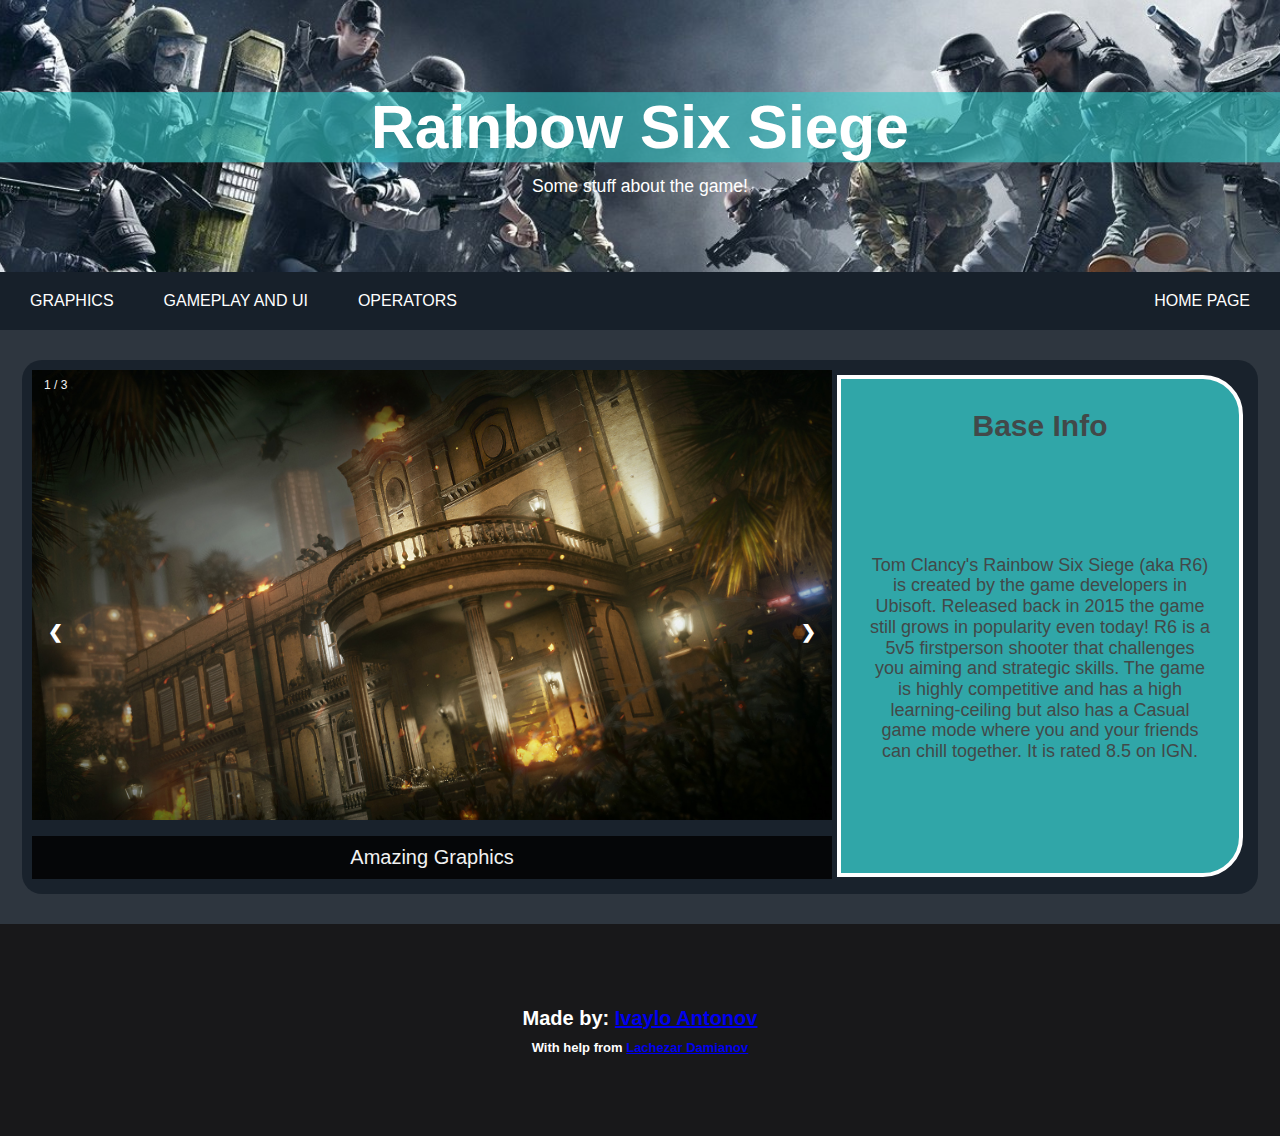
<file: index.html>
<!DOCTYPE html>
<html>
	<head>
		<title> R6 Main Page </title>
		<link href="css/MPstyle.css" rel="stylesheet" type="text/css">
		<meta charset="UTF-8">
		<meta name="keywords" content="Rainbow Six Siege, R6, Rainbow 6">
		<meta name="viewport" content="width=device-width, initial-scale=1.0">
	</head>
	
	<body>
	
		<div class="header">
			<h1 style="background: rgba(54, 200, 200, 0.6);"> Rainbow Six Siege </h1>
			<p> Some stuff about  the game!</p>
		</div>
		
		<div class="navbar">
			<a href="index.html" class="right btn btn1"> Home Page </a>
			<a href="Graphics.html" class="btn btn2"> Graphics </a>
			<a href="Gameplay.html" class="btn btn3"> Gameplay and UI </a>
			<a href="Ops.html" class="btn btn4"> Operators </a>
		</div>
		
		<div class="row">
			<div class="leftside slideshow-container">
				<div class="mySlides fade">
					<div class="numbertext">1 / 3</div>
					<img src="images/slide1.jfif" style="width:100%">
					<div class="text">Amazing Graphics</div>
				</div>
				<div class="mySlides fade">
					<div class="numbertext">2 / 3</div>
					<img src="images/slide2.png" style="width:100%">
					<div class="text">User-friendly in-game UI</div>
				</div>
				<div class="mySlides fade">
					<div class="numbertext">3 / 3</div>
					<img src="images/slide3.png" style="width:100%">
					<div class="text">A lot of different operators matching your own playstyle</div>
				</div>
				<a class="prev" onclick="plusSlides(-1)">&#10094;</a>
				<a class="next" onclick="plusSlides(1)">&#10095;</a>
			</div>
			
			<div class="rightside" > 
				<h1> Base Info </h1>
				<p> Tom Clancy's Rainbow Six Siege (aka R6) is created by the game developers in Ubisoft. 
				Released back in 2015 the game still grows in popularity even today!
				R6 is a 5v5 firstperson shooter that challenges you aiming and strategic skills.
				The game is highly competitive and has a high learning-ceiling but also has a Casual game mode where you and your friends
				can chill together. It is rated 8.5 on IGN.</p>
			</div>
		</div> 
		
		<div class="footer">
			<div class="inner_footer"> 
				<h1> Made by: <a href="https://www.instagram.com/ivaka_anto/?hl=bg" target="_blank">Ivaylo Antonov</a> </h1>
				<h2> With help from <a href="https://www.instagram.com/lucho_litshit/?hl=bg" target="_blank">Lachezar Damianov</a> </h2>
			</div>
		</div>
	
		<script>
			var slideIndex = 1;
			showSlides(slideIndex);

			function plusSlides(n) {
				showSlides(slideIndex += n);
			}

			function currentSlide(n) {
				showSlides(slideIndex = n);
			}

			function showSlides(n) {
				var i;
				var slides = document.getElementsByClassName("mySlides");
				var dots = document.getElementsByClassName("dot");
				if (n > slides.length) {slideIndex = 1}    
				if (n < 1) {slideIndex = slides.length}
				for (i = 0; i < slides.length; i++) {
				slides[i].style.display = "none";  
				}	
				for (i = 0; i < dots.length; i++) {
				dots[i].className = dots[i].className.replace(" active", "");
				}
				slides[slideIndex-1].style.display = "block";  
				dots[slideIndex-1].className += " active";
			}
		</script>
		
	</body>
	
</html>
</file>
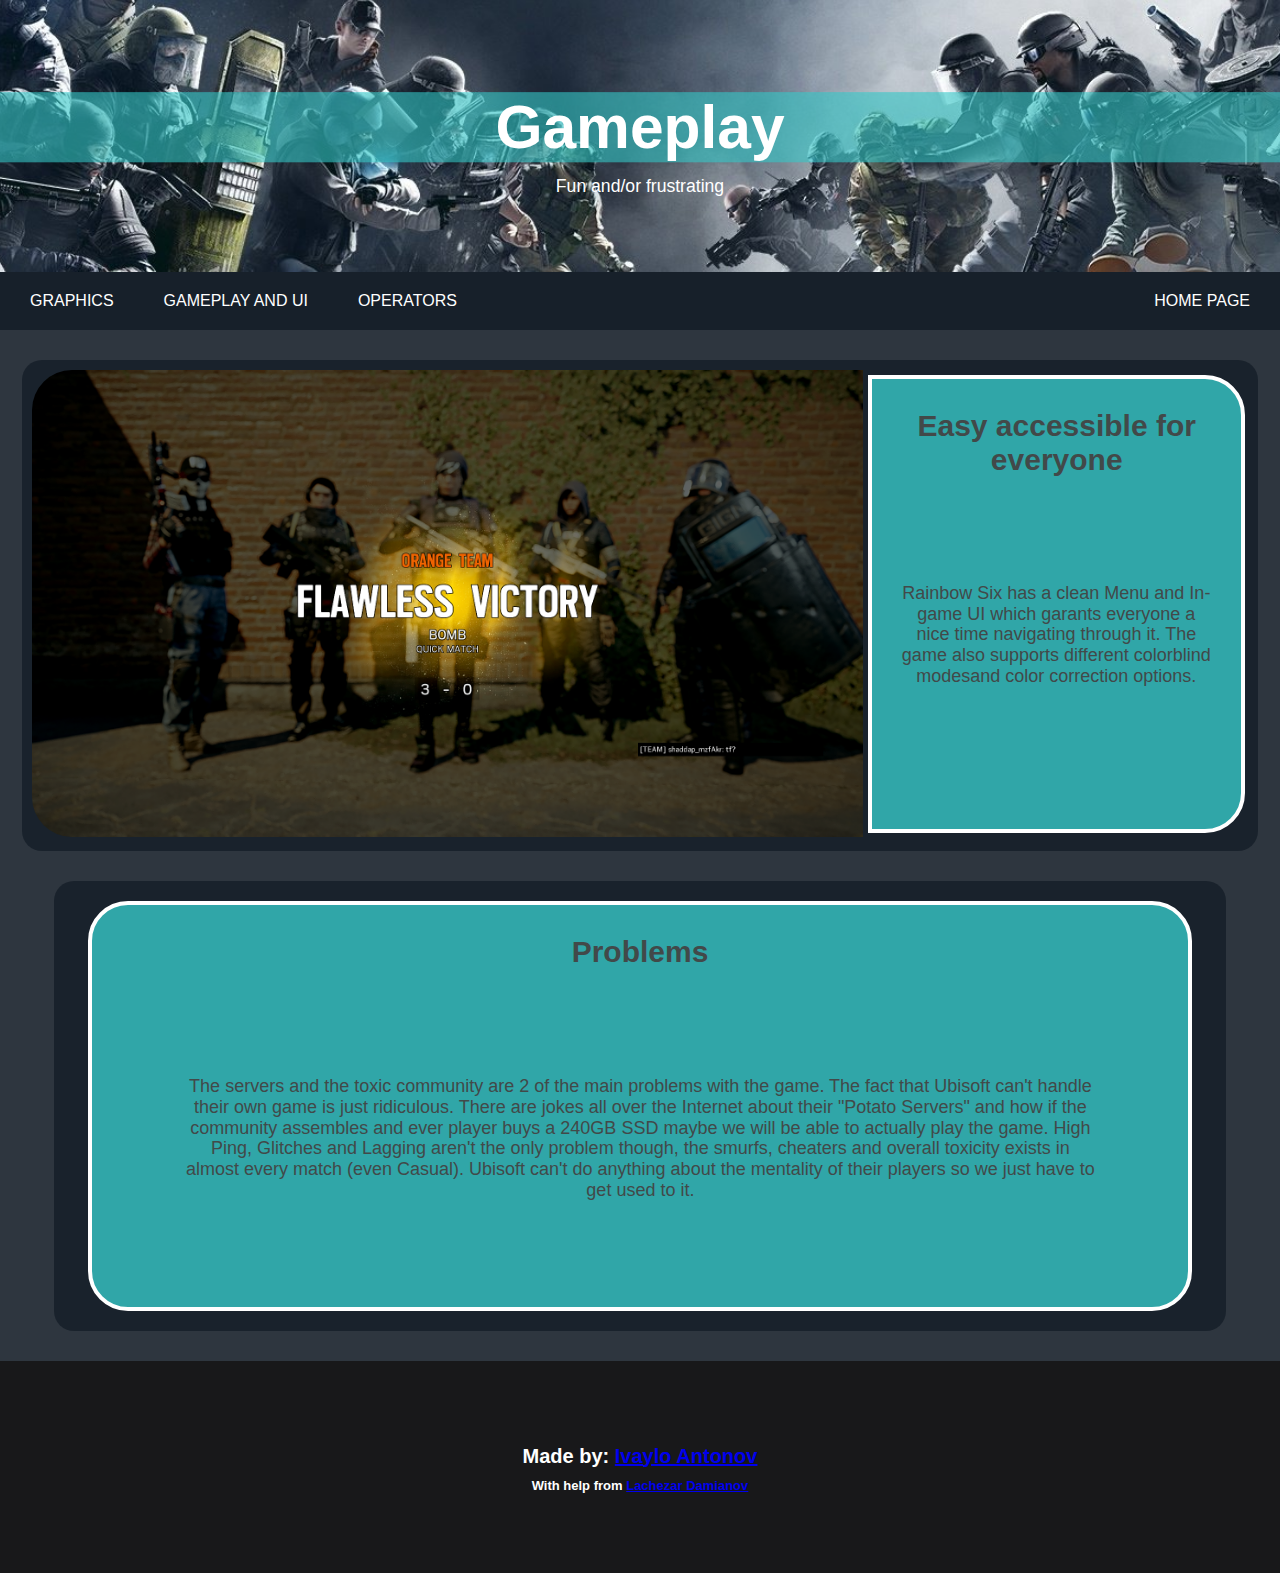
<file: Gameplay.html>
<!DOCTYPE html>
<html>
	<head>
		<title> R6 Gameplay Page </title>
		<link href="css/GMstyle.css" rel="stylesheet" type="text/css">
		<meta charset="UTF-8">
		<meta name="keywords" content="Rainbow Six Siege, R6, Rainbow 6">
		<meta name="viewport" content="width=device-width, initial-scale=1.0">
	</head>
	<body class="preload">
		<div class="header">
			<h1 style="background: rgba(54, 200, 200, 0.6);"> Gameplay </h1>
			<p> Fun and/or frustrating</p>
		</div>
		
		<div class="navbar">
			<a href="index.html" class="right btn btn1"> Home Page </a>
			<a href="Graphics.html" class="btn btn2"> Graphics </a>
			<a href="Gameplay.html" class="btn btn3"> Gameplay and UI </a>
			<a href="Ops.html" class="btn btn4"> Operators </a>
		</div>
		
		<div class="row">
			<div class="leftside">
				<img class="leftside_image" src="images/gameplay1.png" style="width:100%">
			</div>
			<div class="rightside">
				<h1> Easy accessible for everyone </h1>
				<p> Rainbow Six has a clean Menu and In-game UI which garants everyone a nice time 
				    navigating through it. The game also supports different colorblind modesand color correction options.</p>
			</div>
		</div>
		<div class="element">
			<div class="element_text">
				<h1> Problems </h1>
				<p> The servers and the toxic community are 2 of the main problems with the game. The fact that Ubisoft can't handle their own game is just ridiculous. There are jokes all over the Internet about their "Potato Servers" and how if the community assembles and ever player buys a 240GB SSD maybe we will be able to actually play the game. High Ping, Glitches and Lagging aren't the only problem though, the smurfs, cheaters and overall toxicity exists in almost every match (even Casual). Ubisoft can't do anything about the mentality of their players so we just have to get used to it.</p>
			</div>
		</div>

				<div class="footer">
			<div class="inner_footer"> 
				<h1> Made by: <a href="https://www.instagram.com/ivaka_anto/?hl=bg" target="_blank">Ivaylo Antonov</a> </h1>
				<h2> With help from <a href="https://www.instagram.com/lucho_litshit/?hl=bg" target="_blank">Lachezar Damianov</a> </h2>
			</div>
		</div>
		<script>
				$(window).load(function() {
  				$("body").removeClass("preload");
				});
		</script>
	
	</body>
	
</html>
</file>
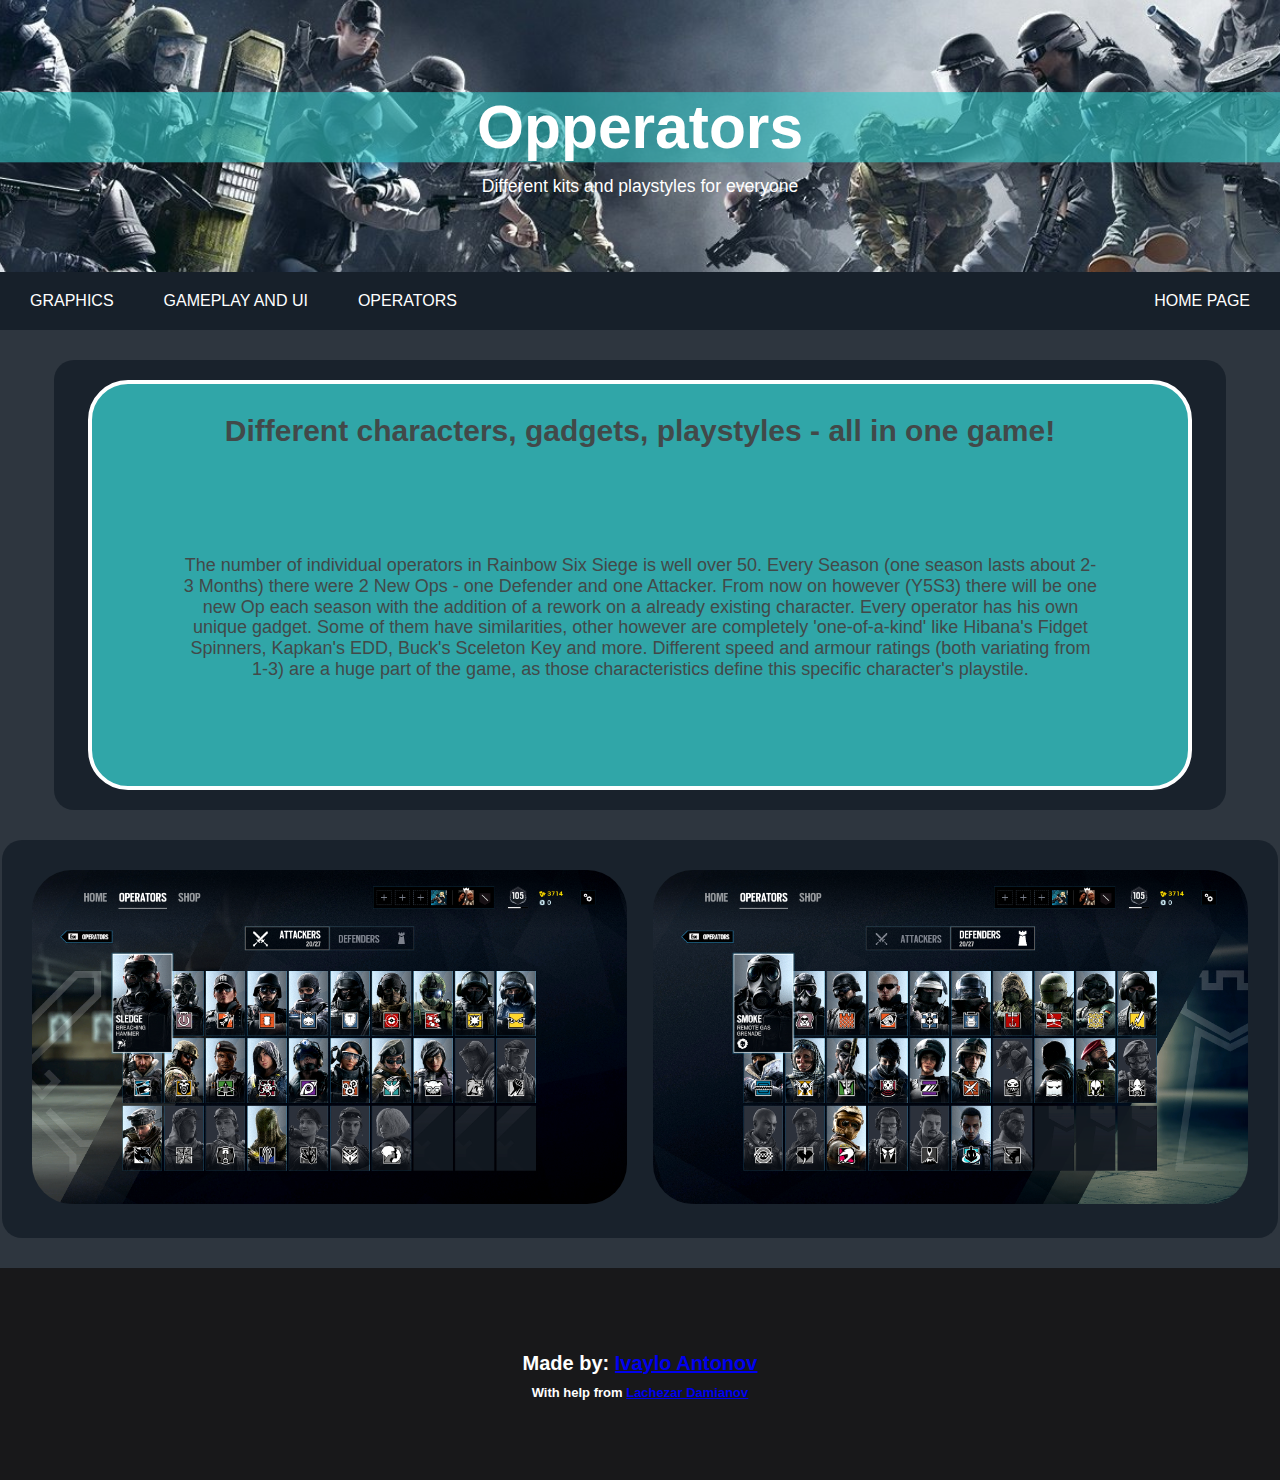
<file: Ops.html>
<!DOCTYPE html>
<html>
	<head>
		<title> R6 Opperators Page </title>
		<link href="css/OPstyle.css" rel="stylesheet" type="text/css">
		<meta charset="UTF-8">
		<meta name="keywords" content="Rainbow Six Siege, R6, Rainbow 6">
		<meta name="viewport" content="width=device-width, initial-scale=1.0">
	</head>
	<body>
		<div class="header">
			<h1 style="background: rgba(54, 200, 200, 0.6);"> Opperators </h1>
			<p> Different kits and playstyles for everyone</p>
		</div>
		
		<div class="navbar">
			<a href="index.html" class="right btn btn1"> Home Page </a>
			<a href="Graphics.html" class="btn btn2"> Graphics </a>
			<a href="Gameplay.html" class="btn btn3"> Gameplay and UI </a>
			<a href="Ops.html" class="btn btn4"> Operators </a>
		</div>

		<div class="element">
			<div class="element_text">
				<h1> Different characters, gadgets, playstyles - all in one game! </h1>
				<p> The number of individual operators in Rainbow Six Siege is well over 50. Every Season (one season lasts about 2-3 Months) there were 2 New Ops - one Defender and one Attacker. From now on however (Y5S3) there will be one new Op each season with the addition of a rework on a already existing character. Every operator has his own unique gadget. Some of them have similarities, other however are completely 'one-of-a-kind' like Hibana's Fidget Spinners, Kapkan's EDD, Buck's Sceleton Key and more. Different speed and armour ratings (both variating from 1-3) are a huge part of the game, as those characteristics define this specific character's playstile.
			</div>

		</div>

		<div class="row">
			<div class="leftside" id="row1">
				<img src="images/ops2.png" class="leftside_image" style="width: 100%">
			</div>
			<div class="rightside" id="row2">
				<img src="images/ops1.png" class="rightside_image" style="width: 100%">
			</div>
		</div>

				<div class="footer">
			<div class="inner_footer"> 
				<h1> Made by: <a href="https://www.instagram.com/ivaka_anto/?hl=bg" target="_blank">Ivaylo Antonov</a> </h1>
				<h2> With help from <a href="https://www.instagram.com/lucho_litshit/?hl=bg" target="_blank">Lachezar Damianov</a> </h2>
			</div>
		</div>
		<script>
				$(window).load(function() {
  				$("body").removeClass("preload");
				});
		</script>
	</body>
	
</html>
</file>
<file: css/MPstyle.css>
body {
	background-color: rgba(23,32,42,0.9);
	margin: 0 0;
	padding: 0;
	text-decoration: none;
	list-style: none;
	font-family: Arial, Helvetica, sans-serif;
}
.header {
	position: relative;
	padding: 65px;
	text-align: center;
	font-family: Arial, Helvetica, sans-serif;
	color: white;
	background-image:url(background.jpg);
	background-position: center;
	background-repeat: no-repeat;
	transition: 1s;
}
.header h1{
	font-size: 50px;
	margin-bottom: 10px;
	padding: 10px auto;
	background-color: #36C8C8;
	transition: 1s;
	max-width: 100%;
}
.header:hover {
	transform: scale(1.1);
}
.header:hover h1{
	transform: scale(1.1);
}

.navbar {
	position: relative;
	overflow: hidden;
	background-color: #17202A ;
	padding: 10px 5px;
}
.navbar a{

	float: left;
	display: block;
	color: white;
	text-align: center;
	padding: 10px 25px;
	text-decoration: none;
	top: 0;
	text-transform: uppercase;
	transition: 0.5s;
}
.navbar:hover a{
	transform: scale(1.3);
	opacity: 0.2;
	filter: blur(5px);
}
.navbar a:hover{
	transform: scale(1.5);
	opacity: 1;
	filter: blur(0);
}
.navbar a:before {
	content: '';
	position: absolute;
	top: 0;
	left: 0;
	width: 100%;
	height: 100%;
	background: rgba(54, 200, 200, 0.9);
	transition: 0.5s;
	transform-origin: right;
	transform: scaleX(0);
	z-index: -1;
}
.navbar a:hover:before {
	transition: 0.5s;
	transform-origin: left;
	transform: scaleX(1);
}

.navbar a.right {
	float: right;
}

.slideshow-container {
  position: relative;
  max-width:800px;
  transition: 0.5s;
 }
.prev, .next {
  cursor: pointer;
  position: absolute;
  top: 50%;
  width: auto;
  padding: 16px;
  margin-top: -22px;
  color: white;
  font-weight: bold;
  font-size: 18px;
  transition: 0.6s ease;
  border-radius: 0 3px 3px 0;
  user-select: none;
}
.next {
  right: 0;
  border-radius: 3px 0 0 3px;
}
.prev:hover, .next:hover {
  background-color: rgba(0,0,0,0.8);
}
.text {
  color: #f2f2f2;
  font-size: 20px;
  padding-top: 10px;
  padding-bottom: 10px;
  padding-left: auto;
  padding-right: auto;
  position: absolute;
  bottom: 5px;
  width: 100%;
  text-align: center;
  background-color: rgba(0,0,0,0.8);
}
.numbertext {
  color: #f2f2f2;
  font-size: 12px;
  padding: 8px 12px;
  position: absolute;
  top: 0;
}

.row {
  margin: auto;
  margin-top: 30px;
  display: flex;
  justify-content: center;
  width: 95%;
  padding: 10px;
  background-color: rgba(23, 32, 42, 0.9);
  border-radius: 20px 20px 20px 20px;
}
.leftside .rightside{
	margin: 5px;
}
.leftside {
  flex: 70%; 
  
}
.rightside {
  flex: 30%;
  margin:5px;
  margin-bottom: 7px;
  background: rgba(54, 200, 200, 0.8);
  border: 4px solid #ffffff;
  border-radius: 0px 40px 40px 0px;
  

}
.rightside h1{
	margin: 30px auto;
	text-align: center;
	font-size: 30px;
	color: #424949;
	transition: 0.5s;
}
.rightside p{
	font-size: 20px;
	text-align: center;
	margin: 100px 10px;
	color: #424949;
	transition: 1s;
	transform: scale(.9);
}
.rightside:hover h1 {
	transform: scale(1.3);
}
.rightside:hover p {
	transform: scale(.99);
}

.footer {
	margin-top: 30px;
	display: block;
	overflow: hidden;
	padding: 70px 0;
	background-color: #18181a;

}

.inner_footer {
	text-align: center;
	display: block;
	margin: 0 auto;
	width: 1100px;
	height: 100%;
	color: white;
}
.inner_footer h1{
	font-size: 20px;
	margin-bottom: 10px;
}
.inner_footer h2 {
	font-size: 13px;
	margin-top: 10px;
}
</file>
<file: css/GMstyle.css>
body {
	background-color: rgba(23,32,42,0.9);
	margin: 0 0;
	padding: 0;
	text-decoration: none;
	list-style: none;
	font-family: Arial, Helvetica, sans-serif;
}
.header {
	position: relative;
	padding: 65px;
	text-align: center;
	font-family: Arial, Helvetica, sans-serif;
	color: white;
	background-image:url(background.jpg);
	background-position: center;
	background-repeat: no-repeat;
	transition: 1s;
}
.header h1{
	font-size: 50px;
	margin-bottom: 10px;
	padding: 10px auto;
	background-color: #36C8C8;
	transition: 1s;
	max-width: 100%;
}
.header:hover {
	transform: scale(1.1);
}
.header:hover h1{
	transform: scale(1.1);
}

.navbar {
	overflow: hidden;
	position: relative;
	background-color: #17202A ;
	padding: 10px 5px;
}
.navbar a{

	float: left;
	display: block;
	color: white;
	text-align: center;
	padding: 10px 25px;
	text-decoration: none;
	top: 0;
	text-transform: uppercase;
	transition: 0.5s;
}
.navbar:hover a{
	transform: scale(1.3);
	opacity: 0.2;
	filter: blur(5px);
}
.navbar a:hover{
	transform: scale(1.5);
	opacity: 1;
	filter: blur(0);
}
.navbar a:before {
	content: '';
	position: absolute;
	top: 0;
	left: 0;
	width: 100%;
	height: 100%;
	background: rgba(54, 200, 200, 0.9);
	transition: 0.5s;
	transform-origin: right;
	transform: scaleX(0);
	z-index: -1;
}
.navbar a:hover:before {
	transition: 0.5s;
	transform-origin: left;
	transform: scaleX(1);
}

.navbar a.right {
	float: right;
}

.row {
  margin: auto;
  margin-top: 30px;
  display: flex;
  justify-content: center;
  width: 95%;
  padding: 10px;
  background-color: rgba(23, 32, 42, 0.9);
  border-radius: 20px 20px 20px 20px;
}
.rightside .leftside {
	margin: 5px;
}
.leftside .leftside_image{
	flex: 30%;
 	background-color: rgba(23, 32, 42, 0.9);
    border-radius: 40px 0px 0px 40px;
}
.rightside {
	flex: 70%;
  	margin:5px;
  	margin-bottom: 8px;
  	margin-right: 3px;
  	background: rgba(54, 200, 200, 0.8);
  	border: 4px solid #ffffff;
  	border-radius: 0px 40px 40px 0px;
}
.rightside h1 {
  	margin: 30px auto;
	text-align: center;
	font-size: 30px;
	color: #424949;
	transition: 0.5s;
}
.rightside p {
	font-size: 20px;
	text-align: center;
	margin: 100px 10px;
	color: #424949;
	transition: 1s;
	transform: scale(.9);
}
.rightside:hover h1 {
	transform: scale(1.3);
}
.rightside:hover p {
	transform: scale(.99);
}

.element {
	margin: auto;
 	margin-top: 30px;
  	display: block;
  	justify-content: center;
  	width: 90%;
  	padding: 10px;
  	background-color: rgba(23, 32, 42, 0.9);
  	border-radius: 20px 20px 20px 20px;

}
.element .element_text {
	margin: 10px auto;
  	background: rgba(54, 200, 200, 0.8);
  	border: 4px solid #ffffff;
  	border-radius: 40px 40px 40px 40px;
  	width: 90%;
  	position: relative;
  	padding-right: 30px;
  	padding-left: 30px;

}
.element h1 {
	margin: 30px auto;
	text-align: center;
	font-size: 30px;
	color: #424949;
	transition: 0.5s;
}
.element p {
	font-size: 20px;
	text-align: center;
	margin: 100px 10px;
	color: #424949;
	transition: 1s;
	transform: scale(.9);
}
.element:hover h1 {
	transform: scale(1.3);
}
.element:hover p {
	transform: scale(.99);
}

.footer {
	margin-top: 30px;
	display: block;
	overflow: hidden;
	padding: 70px 0;
	background-color: #18181a;

}

.inner_footer {
	text-align: center;
	display: block;
	margin: 0 auto;
	width: 1100px;
	height: 100%;
	color: white;
}
.inner_footer h1{
	font-size: 20px;
	margin-bottom: 10px;
}
.inner_footer h2 {
	font-size: 13px;
	margin-top: 10px;
}
</file>
<file: css/OPstyle.css>
body {
	background-color: rgba(23,32,42,0.9);
	margin: 0 0;
	padding: 0;
	text-decoration: none;
	list-style: none;
	font-family: Arial, Helvetica, sans-serif;
}
.preload * {
  -webkit-transition: none !important;
  -moz-transition: none !important;
  -ms-transition: none !important;
  -o-transition: none !important;
}
.header {
	position: relative;
	padding: 65px;
	text-align: center;
	font-family: Arial, Helvetica, sans-serif;
	color: white;
	background-image:url(background.jpg);
	background-position: center;
	background-repeat: no-repeat;
	transition: 1s;
}
.header h1{
	font-size: 50px;
	margin-bottom: 10px;
	padding: 10px auto;
	background-color: #36C8C8;
	transition: 1s;
	max-width: 100%;
}
.header:hover {
	transform: scale(1.1);
}
.header:hover h1{
	transform: scale(1.1);
}


.navbar {
	overflow: hidden;
	position: relative;
	background-color: #17202A ;
	padding: 10px 5px;
}
.navbar a{

	float: left;
	display: block;
	color: white;
	text-align: center;
	padding: 10px 25px;
	text-decoration: none;
	top: 0;
	text-transform: uppercase;
	transition: 0.5s;
}
.navbar:hover a{
	transform: scale(1.3);
	opacity: 0.2;
	filter: blur(5px);
}
.navbar a:hover{
	transform: scale(1.5);
	opacity: 1;
	filter: blur(0);
}
.navbar a:before {
	content: '';
	position: absolute;
	top: 0;
	left: 0;
	width: 100%;
	height: 100%;
	background: rgba(54, 200, 200, 0.9);
	transition: 0.5s;
	transform-origin: right;
	transform: scaleX(0);
	z-index: -1;
}
.navbar a:hover:before {
	transition: 0.5s;
	transform-origin: left;
	transform: scaleX(1);
}

.navbar a.right {
	float: right;
}

.element {
	margin: auto;
 	margin-top: 30px;
  	display: block;
  	justify-content: center;
  	width: 90%;
  	padding: 10px;
  	background-color: rgba(23, 32, 42, 0.9);
  	border-radius: 20px 20px 20px 20px;

}
.element .element_text {
	margin: 10px auto;
  	background: rgba(54, 200, 200, 0.8);
  	border: 4px solid #ffffff;
  	border-radius: 40px 40px 40px 40px;
  	width: 90%;
  	position: relative;
  	padding-right: 30px;
  	padding-left: 30px;

}
.element h1 {
	margin: 30px auto;
	text-align: center;
	font-size: 30px;
	color: #424949;
	transition: 0.5s;
}
.element p {
	font-size: 20px;
	text-align: center;
	margin: 100px 10px;
	color: #424949;
	transition: 1s;
	transform: scale(.9);
}
.element:hover h1 {
	transform: scale(1.3);
}
.element:hover p {
	transform: scale(.99);
}

.row {
  margin: auto;
  margin-top: 30px;
  display: flex;
  justify-content: center;
  width: 95%;
  padding: 30px;
  background-color: rgba(23, 32, 42, 0.9);
  border-radius: 20px 20px 20px 20px;
}
.rightside  {
	flex: 50%;
	padding-left: 13px;
}
.leftside{
	flex: 50%;
	padding-right: 13px;

}
.leftside_image {
	border-radius: 40px 40px 40px 40px;
	transition: 0.2s;
}
.rightside_image {
	border-radius: 40px 40px 40px 40px;
	transition: 0.2s;
}
.leftside_image:hover {
	transform: scale(1.08);
	box-shadow: 0 25px 60px rgba(0, 0, 0, .8);
	filter: blur(0);
}
.rightside_image:hover {
	transform: scale(1.08);
	box-shadow: 0 25px 60px rgba(0, 0, 0, .8);
	filter: blur(0);
}



.footer {
	margin-top: 30px;
	display: block;
	overflow: hidden;
	padding: 70px 0;
	background-color: #18181a;
}

.inner_footer {
	text-align: center;
	display: block;
	margin: 0 auto;
	width: 1100px;
	height: 100%;
	color: white;
}
.inner_footer h1{
	font-size: 20px;
	margin-bottom: 10px;
}
.inner_footer h2 {
	font-size: 13px;
	margin-top: 10px;
}
</file>
